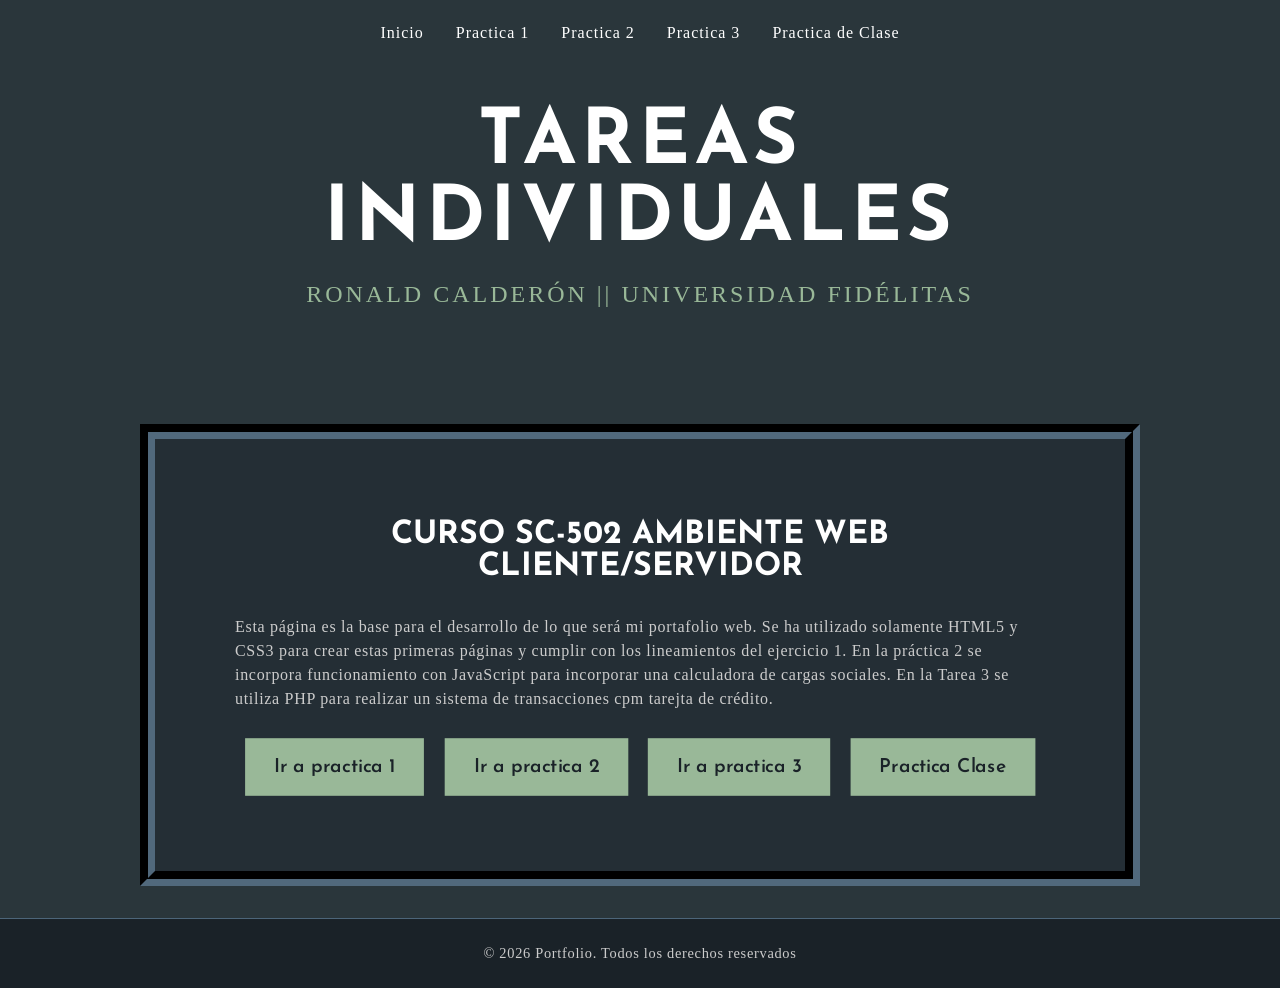
<file: index.html>
<!DOCTYPE html> <!-- Declaración del documento para que el navegador entienda que es un doc HTML -->
<html lang="es"> <!-- Bloque donde se coloca el código html -->

<head>
    <!-- Metadatos de la web: los css que queremos usar, y ligar aquellos scripts de javascript que queremos que la web utilice -->
    <meta charset="UTF-8">
    <meta http-equiv="X-UA-Compatible" content="IE=edge"> <!-- Compatibilidad con varios navegador -->
    <meta name="viewport" content="width=device-width, initial-scale=1.0"><!-- Diseño responsible en diferentes dispositivos -->
    <title>Ronald Calderón - Portafolio Web</title> <!-- Título de la pestaña -->
    <link rel="stylesheet" href="css/styles.css"> <!-- Enlace de hoja de estilos externa CSS -->
</head>

<body> <!-- Contenido visible desde la página web -->

    <!-- ENCABEZADO -->
    <header class="main-header">
        <nav class="main-nav">
            <ul class="nav-list">
                <li><a class="nav-link" href="index.html">Inicio</a></li>
                <li><a class="nav-link" href="practica1.html">Practica 1</a></li>
                <li><a class="nav-link" href="practica2.html">Practica 2</a></li>
                <li><a class="nav-link" href="practica3.html">Practica 3</a></li>
                <li><a class="nav-link" href="php/practicaClase6.php">Practica de Clase</a></li>
            </ul>
        </nav>
        <div class="me-section">
            <h1 class="me-title">TAREAS<br>INDIVIDUALES</h1>
            <p class="me-subtitle">RONALD CALDERÓN || UNIVERSIDAD FIDÉLITAS</p>
        </div>
    </header>

    <!-- CONTENIDO PRINCIPAL -->
    <main class="main-container">
        <section id="sc-502" class="card-section">
            <h2 class="section-title">CURSO SC-502 AMBIENTE WEB CLIENTE/SERVIDOR</h2>
            <p class="section-text">
                Esta página es la base para el desarrollo de lo que será mi portafolio web.
                Se ha utilizado solamente HTML5 y CSS3 para crear estas primeras páginas y cumplir con los
                lineamientos del ejercicio 1. En la práctica 2 se incorpora funcionamiento con JavaScript para
                incorporar una calculadora de cargas sociales. En la Tarea 3 se utiliza PHP para realizar un 
                sistema de transacciones cpm tarejta de crédito.<br>
            </p>
            <section class="section-button">
                </div class=card-actions>
                    <a class="btn btn-primary" href="practica1.html">Ir a practica 1</a>
                </div>
                </div class=card-actions>
                    <a class="btn btn-primary" href="practica2.html">Ir a practica 2</a>
                </div>
                </div class=card-actions>
                    <a class="btn btn-primary" href="practica3.html">Ir a practica 3</a>
                </div>
                </div class=card-actions>
                    <a class="btn btn-primary" href="php/practicaClase6.php">Practica Clase</a>
                </div>
            </section>
        </section>
    </main>

    <!-- PIE DE PÁGINA-->
    <footer class="main-footer">
        <p>&copy; 2026 Portfolio. Todos los derechos reservados</p>
    </footer>

</body>

</html>
</file>
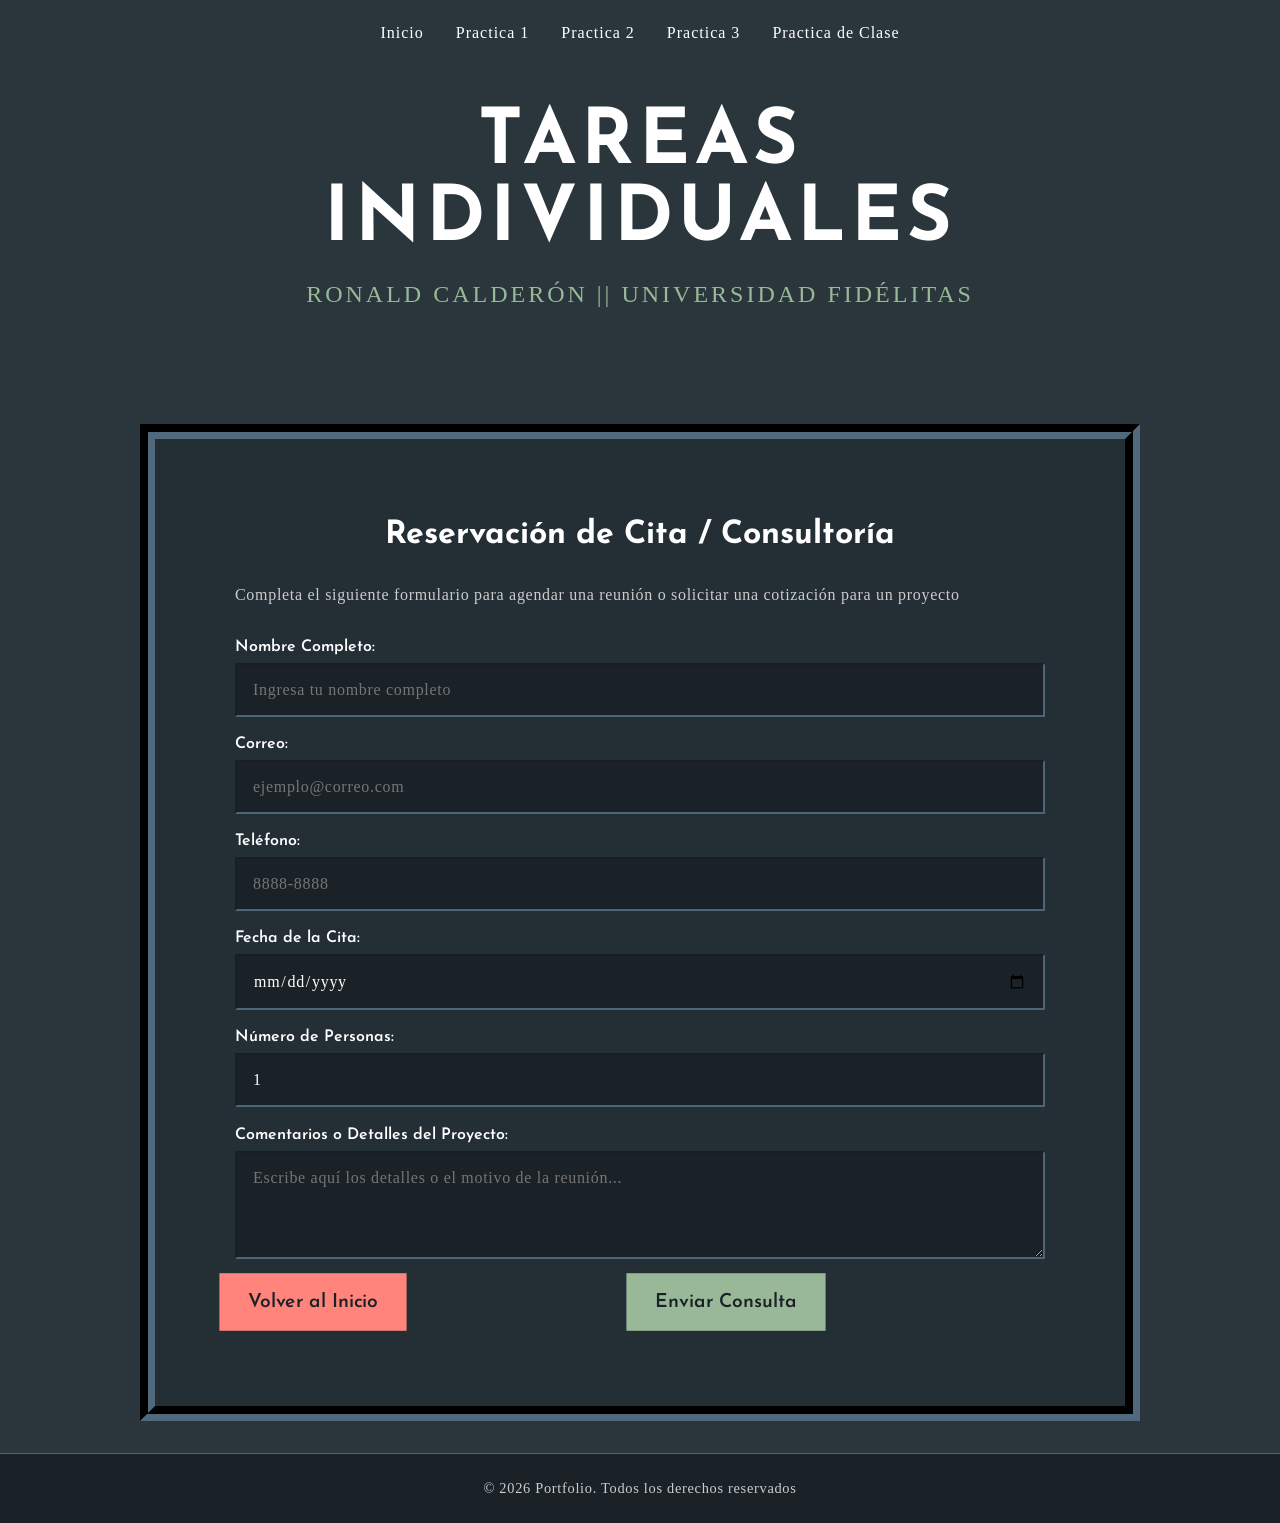
<file: practica1.html>
<!DOCTYPE html>
<html lang="es"> <!-- Bloque donde se coloca el código html -->

<head>
    <!-- Metadatos de la web: los css que queremos usar, y ligar aquellos scripts de javascript que queremos que la web utilice -->
    <meta charset="UTF-8">
    <meta http-equiv="X-UA-Compatible" content="IE=edge"> <!-- Compatibilidad con varios navegador -->
    <meta name="viewport" content="width=device-width, initial-scale=1.0"><!-- Diseño responsible en diferentes dispositivos -->
    <title>Práctica 1 - Form</title> <!-- Título de la pestaña -->
    <link rel="stylesheet" href="css/styles.css"> <!-- Enlace de hoja de estilos externa CSS -->
</head>

<body> <!-- Aquí se define todo el contenido que quiero que el usuario vea desde la página web -->

    <!-- ENCABEZADO -->
    <header class="main-header">
        <nav class="main-nav">
            <ul class="nav-list">
                <li><a class="nav-link" href="index.html">Inicio</a></li>
                <li><a class="nav-link" href="practica1.html">Practica 1</a></li>
                <li><a class="nav-link" href="practica2.html">Practica 2</a></li>
                <li><a class="nav-link" href="practica3.html">Practica 3</a></li>
                <li><a class="nav-link" href="php/practicaClase6.php">Practica de Clase</a></li>
            </ul>
        </nav>

        <div class="me-section">
            <h1 class="me-title">TAREAS<br>INDIVIDUALES</h1>
            <p class="me-subtitle">RONALD CALDERÓN || UNIVERSIDAD FIDÉLITAS</p>
        </div>
    </header>

    <!-- CONTENIDO PRINCIPAL -->
    <main class="main-container">
        <section class="form-card">
            <h2 class="form-title">Reservación de Cita / Consultoría</h1>
            <p class="form-subtitle">Completa el siguiente formulario para agendar una reunión o solicitar una cotización para un proyecto</p>

            <form class="reservation-form" action="#">
                <!-- Campo: Nombre -->
                <div class="form-group">
                    <label for="nombre">Nombre Completo:</label>
                    <input type="text" id="nombre" name="nombre" placeholder="Ingresa tu nombre completo" required>
                </div>

                <!-- Campo: Correo -->
                <div class="form-group">
                    <label for="correo">Correo:</label>
                    <input type="email" id="correo" name="correo" placeholder="ejemplo@correo.com" required>
                </div>

                <!-- Campo: Telefono -->
                <div class="form-group">
                    <label for="telefono">Teléfono:</label>
                    <input type="text" id="telefono" name="telefono" placeholder="8888-8888" required>
                </div>

                <!-- Campo: Fecha -->
                <div class="form-group">
                    <label for="fecha">Fecha de la Cita:</label>
                    <input type="date" id="fecha" name="fecha" required>
                </div>

                <!-- Campo: Número de personas -->
                <div class="form-group">
                    <label for="personas">Número de Personas:</label>
                    <input type="number" id="personas" name="personas" min="1" max="10" value="1" required>
                </div>

                <!-- Campo: Comentarios -->
                <div class="form-group">
                    <label for="comentarios">Comentarios o Detalles del Proyecto:</label>
                    <textarea id="comentarios" name="comentarios" rows="4" placeholder="Escribe aquí los detalles o el motivo de la reunión..."></textarea>
                </div>

                <!-- Botón de Envío -->
                <div class="form-actions">
                    <a href="index.html" class="btn btn-secondary">Volver al Inicio</a>
                    <input type="submit" class="btn btn-primary" value="Enviar Consulta">
                </div>
            </form>

        </section>
    </main>

    <!-- PIE DE PÁGINA-->
    <footer class="main-footer">
        <p>&copy; 2026 Portfolio. Todos los derechos reservados</p>
    </footer>

</body>

</html>
</file>
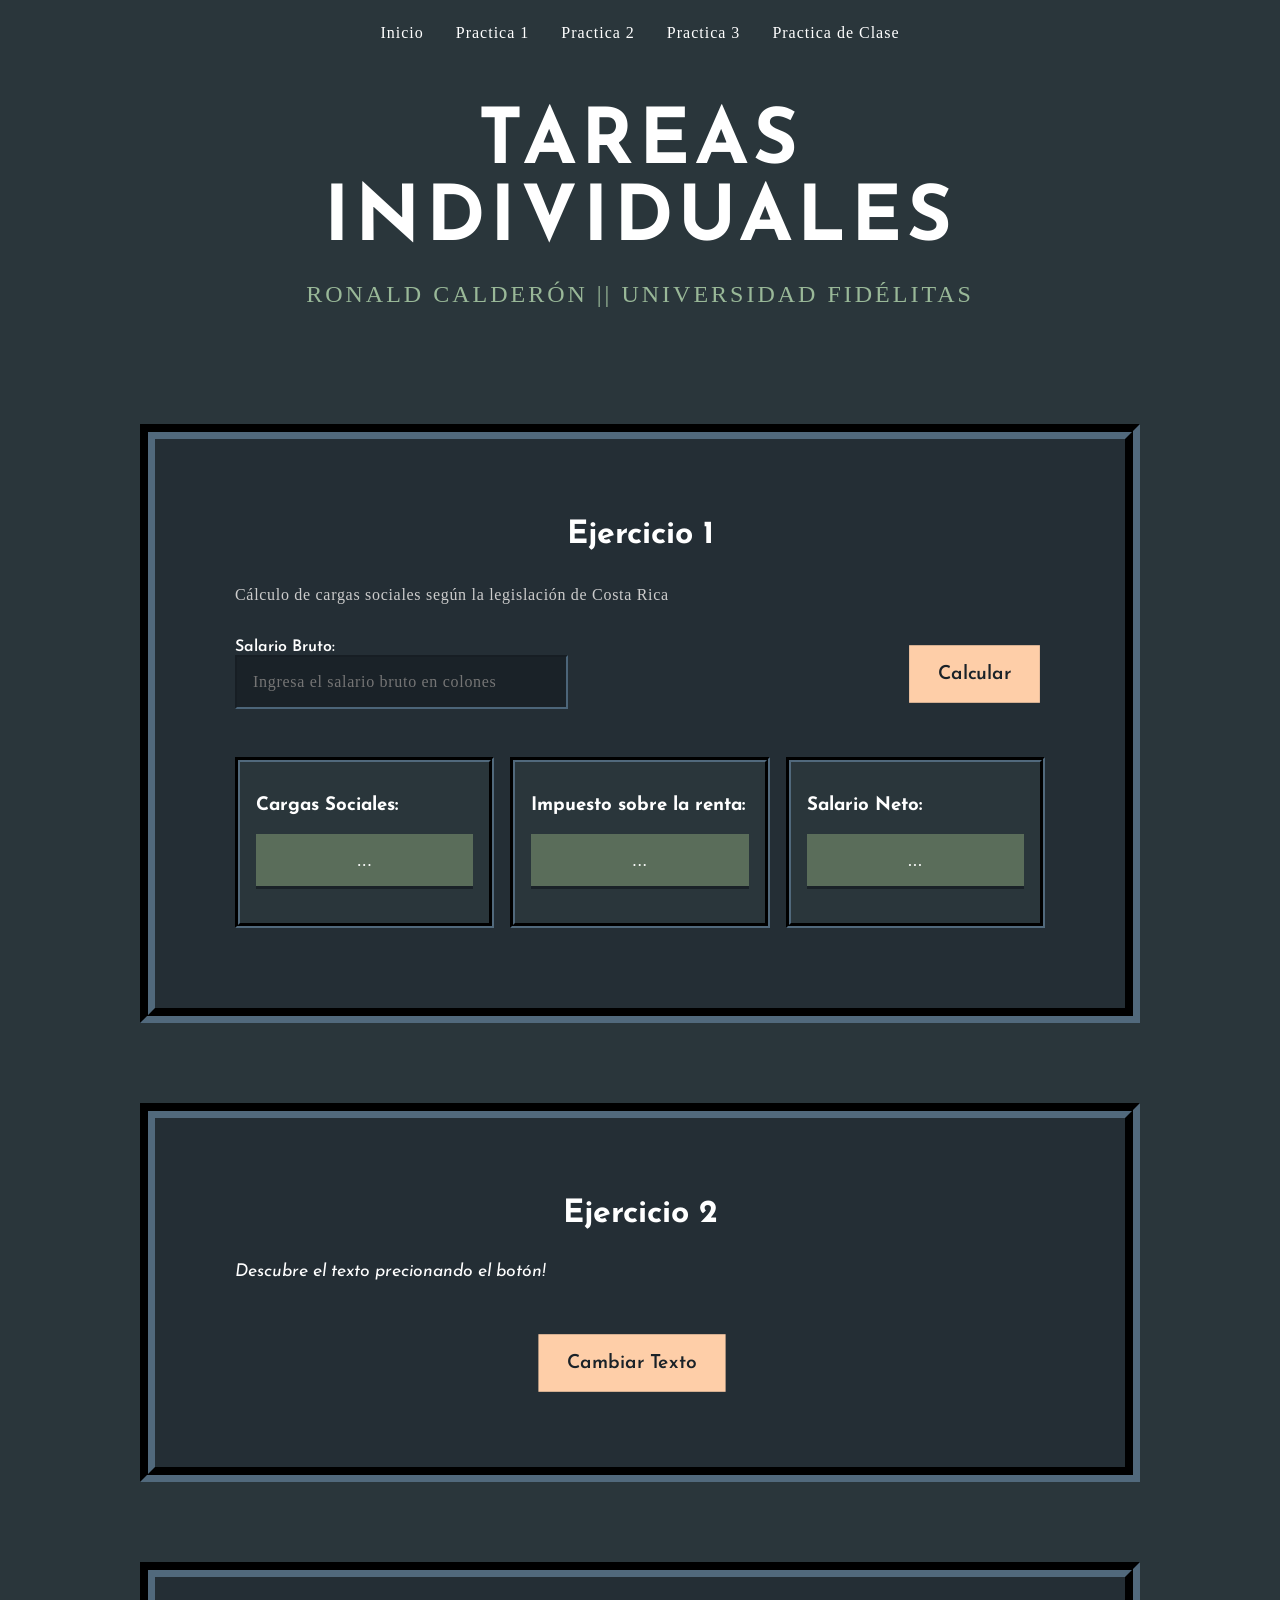
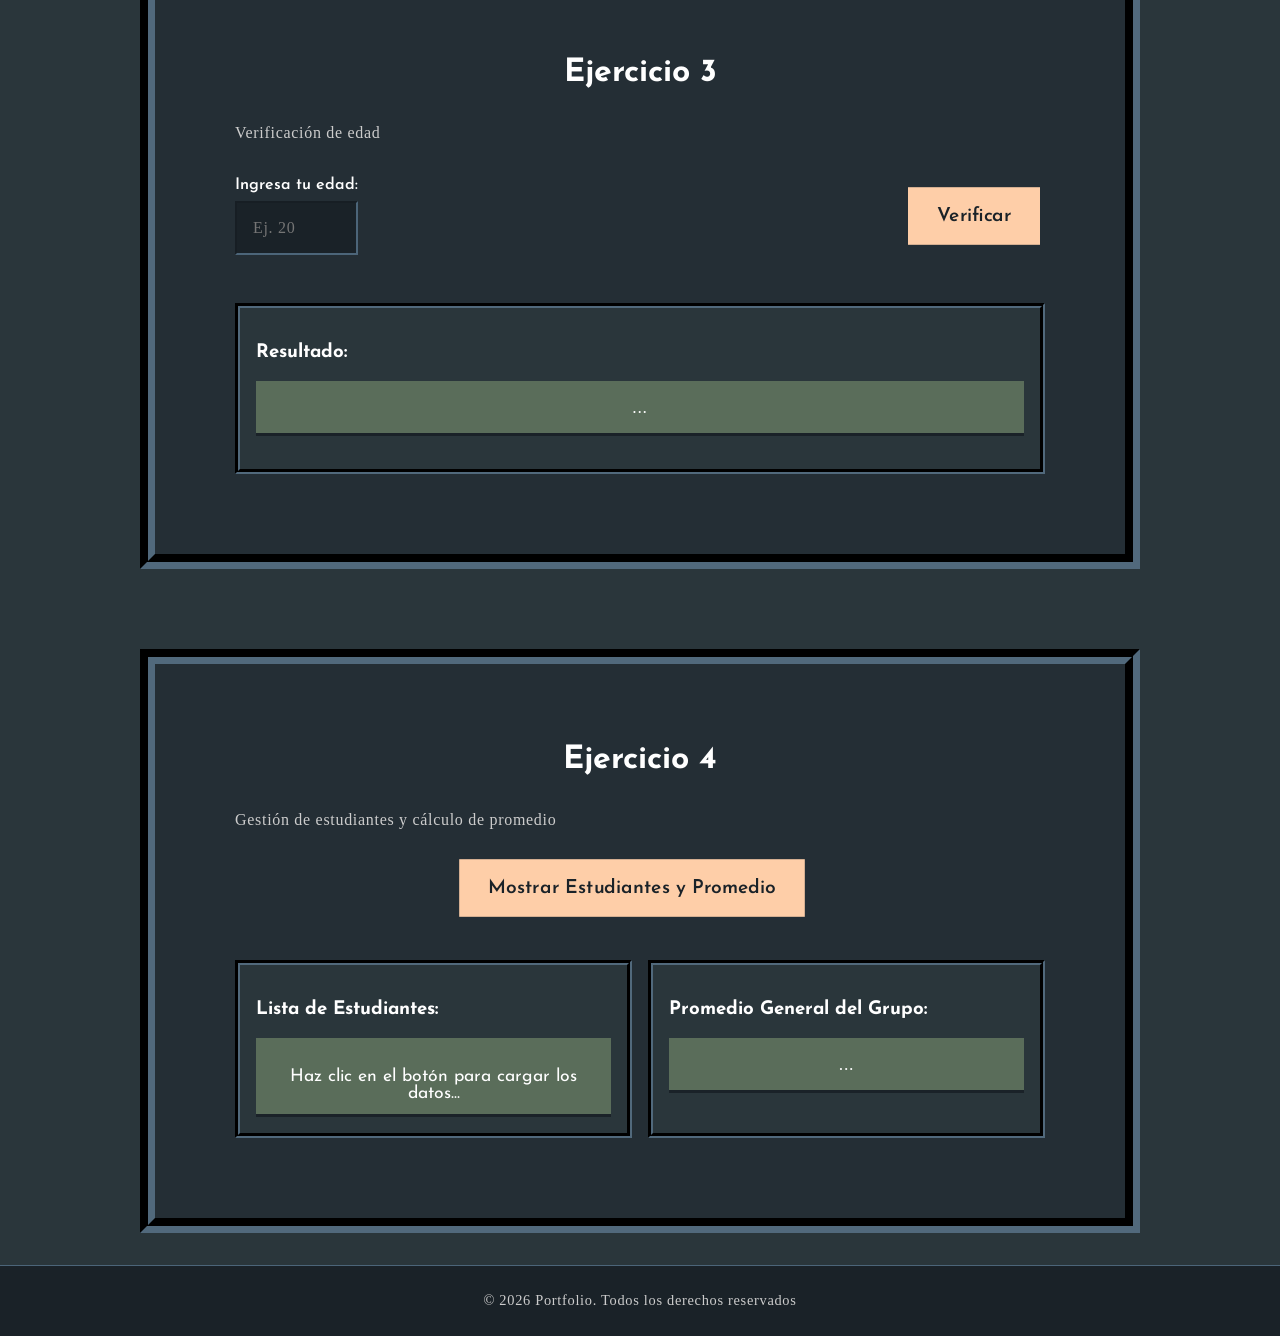
<file: practica2.html>
<!DOCTYPE html>
<html lang="es"> <!-- Bloque donde se coloca el código html -->

<head>
    <!-- Metadatos de la web: los css que queremos usar, y ligar aquellos scripts de javascript que queremos que la web utilice -->
    <meta charset="UTF-8">
    <meta http-equiv="X-UA-Compatible" content="IE=edge"> <!-- Compatibilidad con varios navegador -->
    <meta name="viewport" content="width=device-width, initial-scale=1.0">
    <!-- Diseño responsible en diferentes dispositivos -->
    <title>Práctica 2 - HTML y Javascript</title> <!-- Título de la pestaña -->
    <link rel="stylesheet" href="css/styles.css"> <!-- Enlace de hoja de estilos externa CSS -->
</head>

<body> <!-- Aquí se define todo el contenido que quiero que el usuario vea desde la página web -->

    <!-- ENCABEZADO -->
    <header class="main-header">
        <nav class="main-nav">
            <ul class="nav-list">
                <li><a class="nav-link" href="index.html">Inicio</a></li>
                <li><a class="nav-link" href="practica1.html">Practica 1</a></li>
                <li><a class="nav-link" href="practica2.html">Practica 2</a></li>
                <li><a class="nav-link" href="practica3.html">Practica 3</a></li>
                <li><a class="nav-link" href="php/practicaClase6.php">Practica de Clase</a></li>
            </ul>
        </nav>

        <div class="me-section">
            <h1 class="me-title">TAREAS<br>INDIVIDUALES</h1>
            <p class="me-subtitle">RONALD CALDERÓN || UNIVERSIDAD FIDÉLITAS</p>
        </div>
    </header>

    <!-- CONTENIDO PRINCIPAL -->
    <main class="main-container">

        <!-- CARD DEL EJERCICIO 1 -->

        <section class="form-card">
            <h2 class="form-title">Ejercicio 1</h2>
            <p class="form-subtitle">Cálculo de cargas sociales según la legislación de Costa Rica</p>

            <section class="calculus-form" action="#">
                <!-- Campo: Salario Bruto -->
                <div class="form-group">
                    <div>
                        <label for="salarioBruto">Salario Bruto:</label>
                        <input type="number" id="salarioBruto" name="salarioBruto"
                            placeholder="Ingresa el salario bruto en colones" required>
                    </div>
                </div>
                <!-- Botón de cálculo -->
                <button class="btn btn-terciary" id="btnCalcularEjercicio1">Calcular</button>
            </section>

            <section class="respond-group">
                <div class="respond-card">
                    <h3>Cargas Sociales:</h3>
                    <p class="respond-textspace" id="cargasSociales">...</p>
                </div>
                <div class="respond-card">
                    <h3>Impuesto sobre la renta:</h3>
                    <p class="respond-textspace" id="impuestoRenta">...</p>
                </div>
                <div class="respond-card">
                    <h3>Salario Neto:</h3>
                    <p class="respond-textspace" id="salarioNeto">...</p>
                </div>
            </section>

        </section>

        <!-- CARD DEL EJERCICIO 2 -->

        <section class="form-card">
            <h2 class="form-title">Ejercicio 2</h2>

            <div class="form-group">
                <span class="book-quote" id="textoCambiante">
                    Descubre el texto precionando el botón!
                </span>
                <span class="book-quote-author" id="autorCambiante"></span>
            </div>

            <div class="card-actions">
                <button class="btn btn-terciary" id="btnCambiarTexto">Cambiar Texto</button>
            </div>

        </section>

        <!-- CARD DEL EJERCICIO 3 -->
        <section class="form-card">
            <h2 class="form-title">Ejercicio 3</h2>
            <p class="form-subtitle">Verificación de edad</p>

            <div class="calculus-form" action="#">
                <div class="form-group">
                    <label for="edadInput">Ingresa tu edad:</label>
                    <input type="number" id="edadInput" placeholder="Ej. 20" min="0" max="120" required>
                </div>
                <button class="btn btn-terciary" id="btnVerificarEdad">Verificar</button>
            </div>

            <div class="respond-group">
                <div class="respond-card">
                    <h3>Resultado:</h3>
                    <p class="respond-textspace" id="resultadoEdad">...</p>
                </div>
            </div>
        </section>

        <!-- CARD DEL EJERCICIO 4 -->
        <section class="form-card">
            <h2 class="form-title">Ejercicio 4</h2>
            <p class="form-subtitle">Gestión de estudiantes y cálculo de promedio</p>

            <div class="card-actions">
                <button class="btn btn-terciary" id="btnCargarEstudiantes">Mostrar Estudiantes y Promedio</button>
            </div>

            <!-- Contenedor donde se listarán los estudiantes -->
            <div class="respond-group">
                <div class="respond-card">
                    <h3>Lista de Estudiantes:</h3>
                    <div id="contenedorEstudiantes" class="respond-textspace">
                        Haz clic en el botón para cargar los datos...
                    </div>
                </div>

                <div class="respond-card">
                    <h3>Promedio General del Grupo:</h3>
                    <p class="respond-textspace" id="promedioNotas">...</p>
                </div>
            </div>
        </section>

    </main>

    <!-- Enlace al archivo de JavaScript externo -->
    <script src="js/functions.js"></script>

    <!-- PIE DE PÁGINA-->
    <footer class="main-footer">
        <p>&copy; 2026 Portfolio. Todos los derechos reservados</p>
    </footer>

</body>

</html>
</file>
<file: css/styles.css>
/* ==========================================================================
   1. VARIABLES Y CONFIGURACIÓN GLOBAL
   ========================================================================== */
@import url('https://fonts.googleapis.com/css2?family=Josefin+Sans:ital,wght@0,100..700;1,100..700&display=swap');

:root {
    --font-sans: 'Josefin Sans', sans;
    --font-cardo: 'Cardo', cardo;

    /* Paleta de Colores */
    --bg-main: #2A363B;
    --bg-card: #242e35;
    --bg-input: #1a2228;
    --bg-respond: #5a6d5a;
    --accent-green: #99B898;
    --accent-yellow: #FECEA8;
    --accent-hover: #ff847c;
    --accent-red: #E84A5F;
    --border-color: #4c6579;
    --text-light: #ffffff;
    --text-muted: #cccccc;

}

body {
    /* Estructura base */
    margin: 0;
    padding: 0;
    display: flex;
    flex-direction: column;
    min-height: 100vh;

    /* Estilo */
    background-color: var(--bg-main);
    font-family: var(--font-sans);
    color: var(--text-light);
    scroll-behavior: smooth;
}

* {
    /* Modelo universal de cajas */
    box-sizing: border-box;
}

main.main-container {
    flex: 1;
    display: flex;
    flex-direction: column;
    justify-content: center;
    align-items: center;
    gap: 5rem;
    padding: 2rem 1rem;
    /*Nota 1rem = 16px*/
}

/* Tipografía base */
p {
    font-family: var(--font-cardo);
    font-size: 1rem;
    letter-spacing: 0.7px;
    line-height: 1.5;

    color: var(--text-muted)
}

/* ==========================================================================
   2. ENCABEZADO Y NAVEGACIÓN
   ========================================================================== */
.main-header {
    padding: 1.5rem 1rem;
    width: 100%;
}

.main-nav {
    margin-bottom: 2rem;
    display: flex;
    justify-content: center;
}

.nav-list {
    margin: 0;
    padding: 0;
    display: flex;
    flex-wrap: wrap;
    justify-content: center;
    gap: 2rem;
    /* Espacio entre elementos de la lista */
    list-style: none;
    /* Quitar estilo de lista a los elementos */
}

.nav-link {
    text-decoration: none;
    /* Quitar estilo de link */
    font-family: var(--font-cardo);
    color: var(--text-light);
    font-size: 1rem;
    letter-spacing: 1px;
    transition: color 0.3s ease;
}

.me-section {
    text-align: center;
    padding: 2rem 1rem;
}

.me-title {
    margin: 0;
    font-size: clamp(2.5rem, 6vw, 5rem);
    /* Tamaño del texto responsibo según el tamaño de la ventana: clamp(mínimo, preferido, máximo)*/
    letter-spacing: 5px;
    line-height: 1;
}

.me-subtitle {
    font-size: clamp(1rem, 2vw, 1.5rem);
    letter-spacing: 3px;
    margin-top: 1rem;
    color: var(--accent-green);
}

/* ==========================================================================
   3. BOTONES REUTILIZABLES
   ========================================================================== */
.btn {
    /* Dimensiones y espaciado */
    display: inline-block;
    /* Para que opcupe solo el ancho del texto + el padding */
    padding: 1rem 1.5rem;

    /* Estilo de texto */
    text-decoration: none;
    font-size: 1rem;
    font-family: var(--font-sans);
    font-weight: 600;
    text-align: center;
    text-decoration: none;

    /* Estilo base */
    border: none;

    /* Interacción */
    cursor: pointer;
    transition: background-color 0.3s ease, transform 0.1s ease;
    /* Para transiciones suaves */
}

.btn:hover {
    /* Efecto al pasar el cursor sobre el botón */
    color: var(--text-light);
    transform: translateY(-2px);
}

.btn:active {
    /* Efecto al presionar el botón */
    background-color: var(--bg-input);
    transform: translateY(0);
}

.btn-primary {
    background-color: var(--accent-green);
    color: var(--bg-input);
    transform: scale(1.2);
    margin: auto;
}

.btn-secondary {
    background-color: var(--accent-hover);
    color: var(--bg-input);
    transform: scale(1.2);
}

.btn-terciary {
    max-height: 3.5rem;
    margin-right: 1rem;
    background-color: var(--accent-yellow);
    color: var(--bg-input);
    transform: scale(1.2);
}

/* ==========================================================================
   4. TARJETAS Y SECCIONES (Index y Formulario)
   ========================================================================== */
.card-section,
.form-card {
    background-color: var(--bg-card);
    border: 15px groove var(--bg-input);
    padding: 5rem;
    max-width: 1000px;
    width: 100%;
}

.section-title,
.form-title {
    font-size: 2rem;
    margin-top: 0;
    margin-bottom: 1rem;
    text-align: center;
}

.section-text,
.form-subtitle {
    text-align: flex-start;
    margin-top: 2rem;
    margin-bottom: 2rem;
}

.card-actions {
    display: flex;
    justify-content: center;
    align-items: center;
}

.section-button {
    display: flex;
    justify-content: center;
    margin: auto;
}

/* Estilos de Formulario */
form {
    display: flex;
    flex-direction: column;
    gap: 1.2rem;
}

.form-group {
    display: flex;
    flex-direction: column;
    gap: 0.5rem;
}

.form-group label {
    font-size: 1rem;
    font-weight: 600;
}

.form-group input,
.form-group textarea {
    width: 100%;
    max-width: 100%;
    padding: 1rem;
    border: 2px inset var(--border-color);
    background-color: var(--bg-input);
    color: var(--text-light);
    font-family: var(--font-cardo);
    font-size: 1rem;
    letter-spacing: 0.7px;
    transition: border-color 0.3s ease;
}

.form-group input:focus,
.form-group textarea:focus {
    outline: none;
    border-color: var(--accent-green);
}

.form-actions {
    display: flex;
    width: 100%;
    /* Ajustar el contenido al ancho del form */
    justify-content: space-between;
    align-items: center;
    gap: 1rem;
}

.calculus-form {
    display: flex;
    flex-direction: row;
    justify-content: space-between;
    align-items: center;
}

/* Estilos de espacios de respuesta */
.respond-group {
    margin-top: 3rem;
    display: flex;
    flex-direction: row;
    gap: 1rem;
}

.respond-card {
    background-color: var(--bg-main);
    border: 5px groove var(--bg-input);
    padding: 1rem;
    justify-content: center;
    align-items: center;
    width: 100%;
}

.respond-textspace {
    background-color: var(--bg-respond);
    border-bottom: 3px solid var(--bg-input);
    padding: 0.8rem;
    width: 100%;

    /* Ajustes visuales para el texto de dinero */
    color: var(--text-light);
    font-size: 1.1rem;
    text-align: center;
    white-space: pre-line;
}

.book-quote {
    margin-top: 0.8rem;
    font-style: italic;
    font-size: 1.1rem;
    line-height: 1.6;
}

.book-quote-author {
    display: block;
    text-align: right;
    margin-top: 0.8rem;
    margin-bottom: 2rem;
    font-style: normal;
    font-size: 0.9rem;
    color: var(--accent-yellow);
    font-family: var(--font-sans);
}

/* ==========================================================================
   5. PIE DE PÁGINA (Sticky Footer)
   ========================================================================== */
.main-footer {
    display: flex;
    justify-content: center;
    align-items: center;
    padding: 1.5rem;
    background-color: var(--bg-input);
    border-top: 1px solid var(--border-color);
    margin-top: auto;
}

.main-footer p {
    margin: 0;
    font-size: 0.9rem;
}

/* ==========================================================================
   6. RESPONSIVIDAD
   ========================================================================== */
@media (max-width: 800px) {
    .nav-list {
        gap: 1rem;
    }

    .card-section,
    .form-card {
        padding: 1.5rem;
    }

    .form-actions, .respond-group {
        flex-direction: column;
    }

    .form-actions .btn {
        width: 100%;
        margin: auto;
    }
}


/* ==========================================================================
   7. PRÁCTICA 3 (Sistema de transacciones)
   ========================================================================== */
/* Botones del formulario*/
.transaccion-form .form-actions .btn {
    flex: 1;
    margin: 0;
    max-height: none;
    transform: none;
}

.transaccion-form .form-actions .btn:hover {
    transform: translateY(-2px);
}

/* Segunda fila de respuestas*/
.respond-group-cuenta {
    margin-top: 1rem;
}

.respond-group-cuenta .respond-card {
    min-width: 0;
}

/* Estado de cuenta*/
.respond-textspace-reporte {
    white-space: pre;
    text-align: left;
    font-size: 0.8rem;
    overflow-x: auto;
}

@media (max-width: 800px) {
    .transaccion-form .form-actions .btn {
        flex: none;
    }
}
</file>
